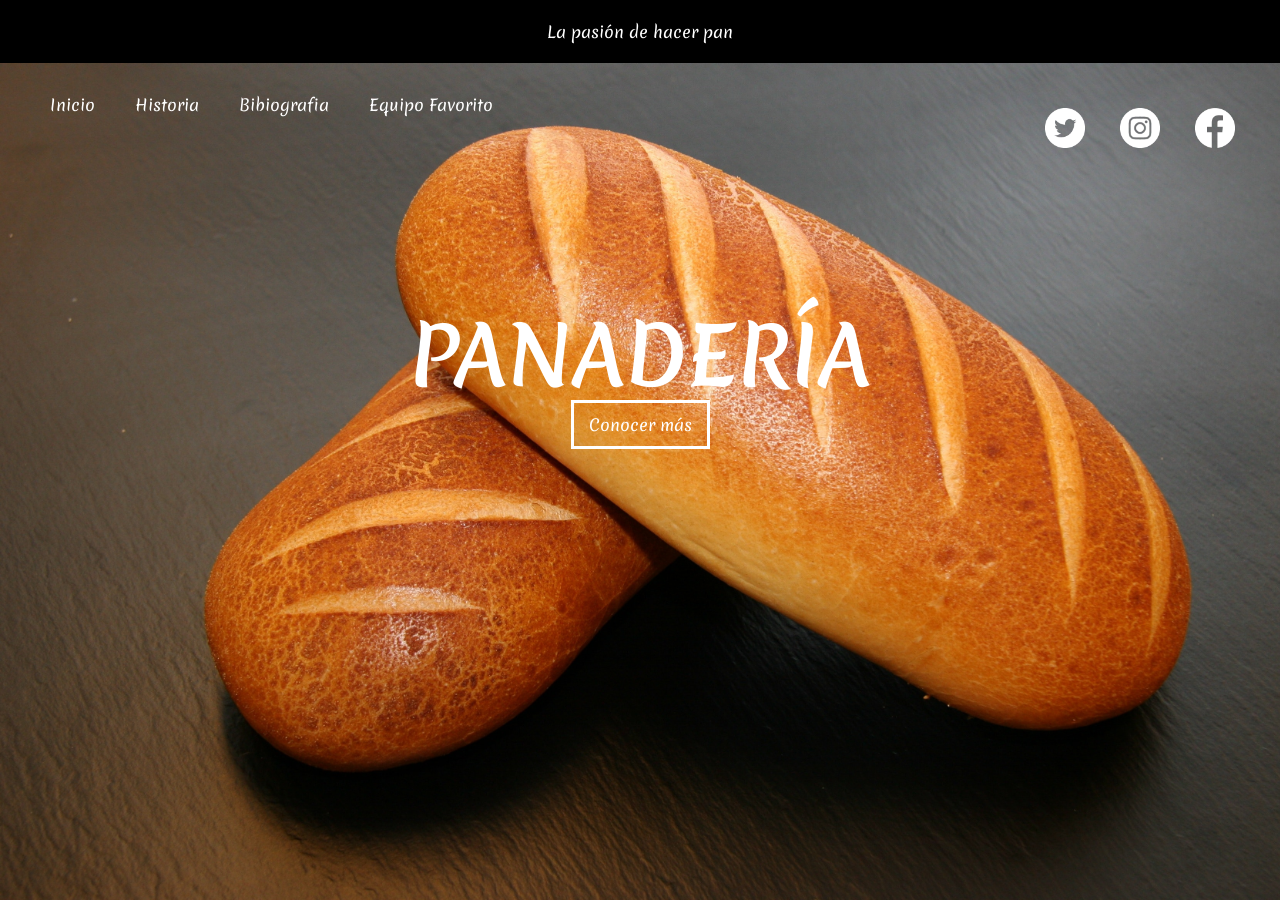
<file: index.html>
<!DOCTYPE html>
<html lang="en">
<head>
    <meta charset="UTF-8">
    <meta name="viewport" content="width=device-width, initial-scale=1.0">
    <title>Panadería</title>
    <link rel="stylesheet" href="style.css">
</head>
<body>
    <div class="info">
        <p>La pasión de hacer pan</p>
    </div>

    <header>
        <nav>
            <ul>
                <li><a href="#">Inicio</a></li>
                <li><a href="Favorito.html">Historia</a></li>
                <li><a href="Bibiografia.html">Bibiografia</a></li>
                <li><a href="Equipo.html">Equipo Favorito</a></li>
            </ul>
        </nav>

        <div class="redes">
            <a href="#"><img src="Fotos/twitter.png" alt=""></a>
            <a href="#"><img src="Fotos/instagram.png" alt=""></a>
            <a href="#"><img src="Fotos/facebook.png" alt=""></a>
        </div>
    </header>

    <section>
        <h1>PANADERÍA</h1>
        <a href="">Conocer más</a>
    </section>
    
</body>
</html>
</file>
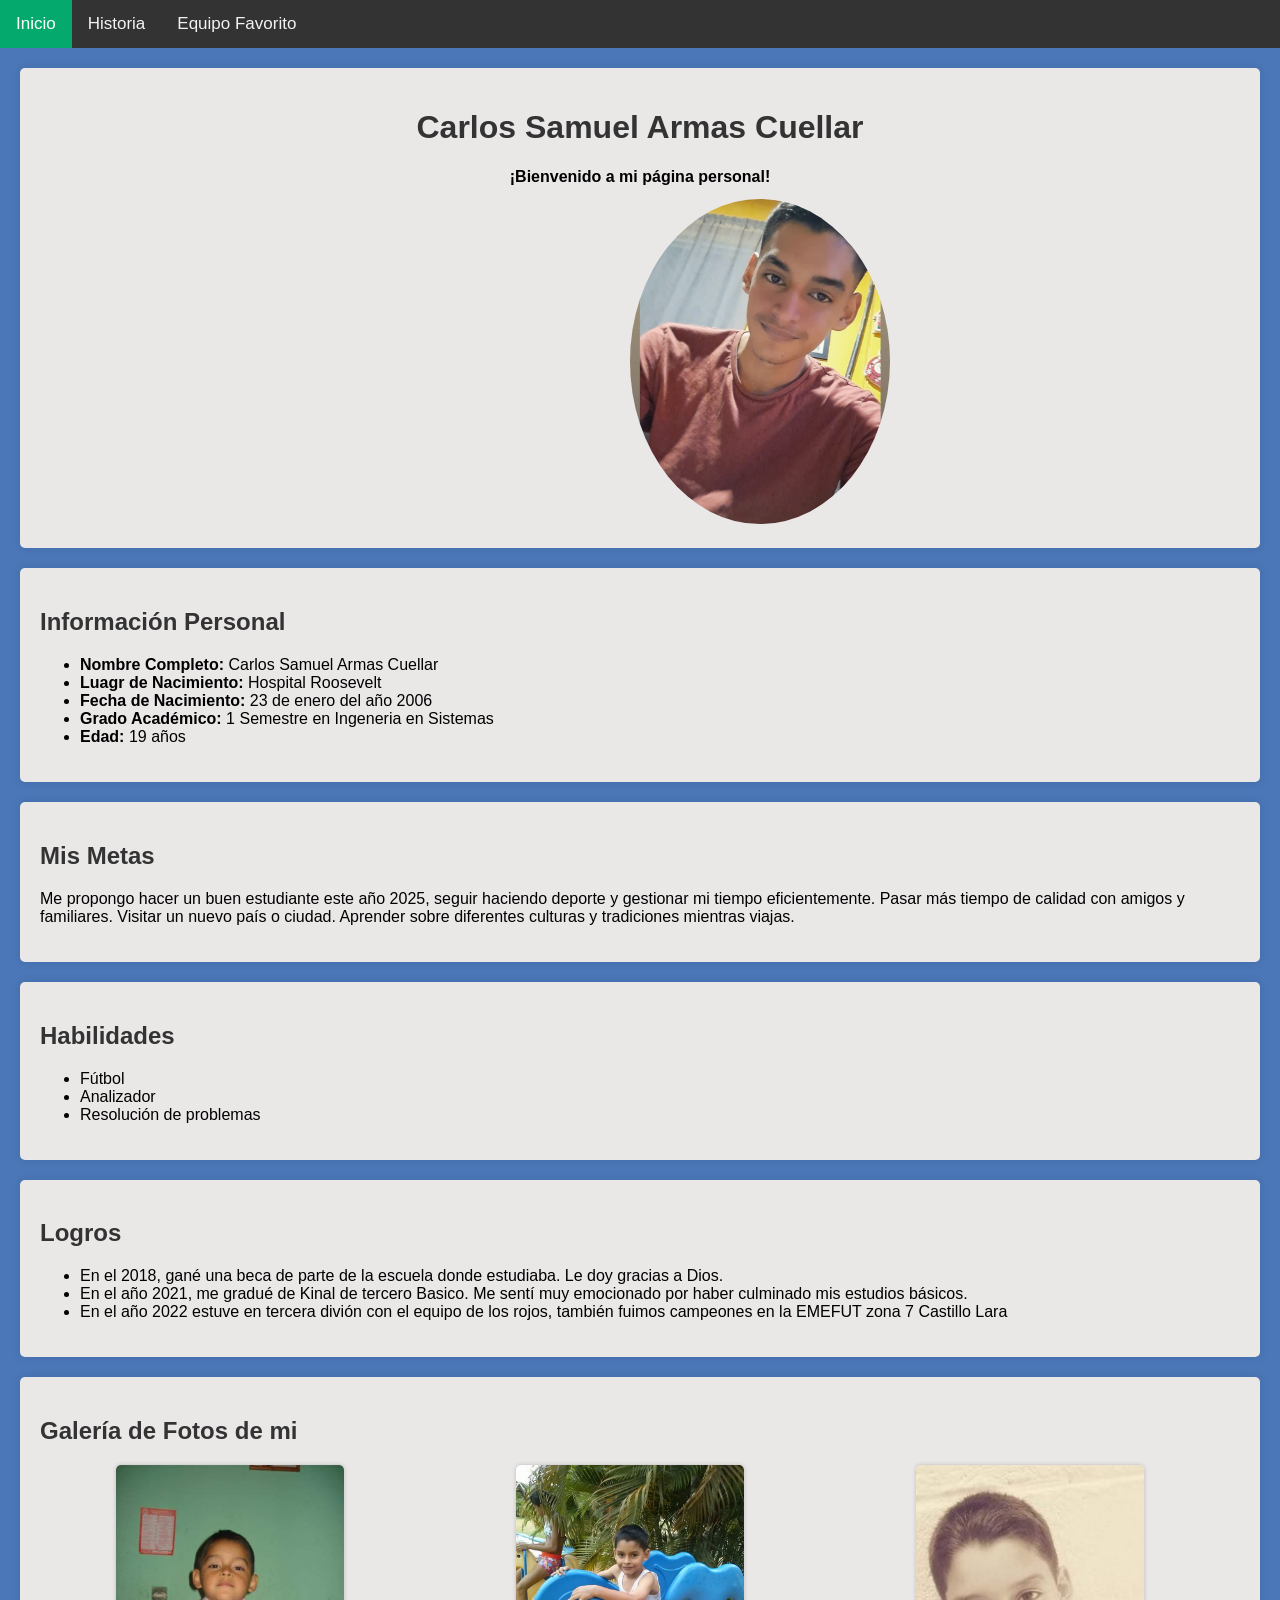
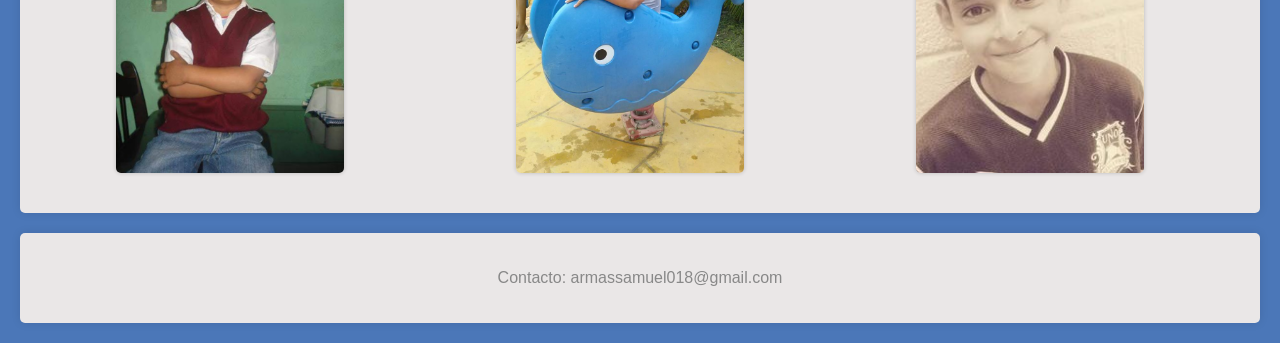
<file: Bibiografia.html>
<!DOCTYPE html>
<html lang="es">
<head>
    <meta charset="UTF-8">
    <meta name="viewport" content="width=device-width, initial-scale=1.0">
    <link rel="stylesheet" href="stylebio.css">
    <title>Mi Página Personal</title>
</head>
<body>
    <div class="topnav">
        <a class="active" href="index.html">Inicio</a>
        <a href="Favorito.html">Historia</a>
        <a href="Equipo.html">Equipo Favorito </a>

      </div>
    <header>
        <h1>Carlos Samuel Armas Cuellar</h1>
        <h2 class="Inicio">¡Bienvenido a mi página personal!</h2>
        <img src="Fotos/foto.jpg" alt="Tu Foto" class="profile-image">
    </header>
    
    <section id="informacion-personal">
        <h2>Información Personal</h2>
        <ul>
            <li><strong>Nombre Completo:</strong> Carlos Samuel Armas Cuellar</li>
            <li><strong>Luagr de Nacimiento:</strong>  Hospital Roosevelt</li>
            <li><strong>Fecha de Nacimiento:</strong> 23 de enero del año 2006</li>
            <li><strong>Grado Académico:</strong> 1 Semestre en Ingeneria en Sistemas</li>
            <li><strong>Edad:</strong> 19 años</li>
            
            
        </ul>
    </section>

    <section id="metas">
        <h2>Mis Metas</h2>
        <p>Me propongo hacer un buen estudiante este año 2025, seguir haciendo deporte y gestionar mi tiempo eficientemente.
            Pasar más tiempo de calidad con amigos y familiares.
            Visitar un nuevo país o ciudad.
            Aprender sobre diferentes culturas y tradiciones mientras viajas.
        </p>
    </section>

    <section id="habilidades">
        <h2>Habilidades</h2>
        <ul>
            <li>Fútbol</li>
            <li>Analizador</li>
            <li>Resolución de problemas</li>
        </ul>
    </section>

    <section id="logros">
        <h2>Logros</h2>
        <ul>
            <li>En el 2018, gané una beca de parte de la escuela donde estudiaba. Le doy gracias a Dios.</li>
            <li>En el año 2021, me gradué de Kinal de tercero Basico. Me sentí muy emocionado por haber culminado mis estudios básicos.</li>
            <li>En el año 2022 estuve en tercera divión con el equipo de los rojos, también fuimos campeones en la EMEFUT zona 7 Castillo Lara </li>
        </ul>
    </section>
    <section id="gallery">
        <h2>Galería de Fotos  de mi</h2>
        <div class="pan-container">
            <div class="pan-item" onclick="mostrarDescripcion('4 años','Aqui tenia 4 años este fue el primer día que empecé a estudiar por primera vez')">
                <img src="Fotos/foto2.jpg" alt="4 años">
            </div>
            <div class="pan-item" onclick="mostrarDescripcion('6 años', 'Esta fue la primera vez que conocí Automariscos y también ese día mi papá habia regresado de los Estados Unidos')">
                <img src="Fotos/foto4.jpg" alt="6 años">
            </div>
            <div class="pan-item" onclick="mostrarDescripcion('10 años', 'Esta foto fue la primera que me tomaron para meterme al primer equipo de futbol me senti muy emocionado')">
                <img src="Fotos/foto3.jpg" alt="10 años">
            </div>
        </div>
        <div id="descripcion-overlay" onclick="ocultarDescripcion()"></div>
        <div id="descripcion-contenedor">
            <p id="descripcion-titulo"></p>
            <p id="descripcion-texto"></p>
        </div>
    </section>
        </div>

    <footer>
        <p>Contacto: armassamuel018@gmail.com</p>
    </footer>

    <script src="script.js"></script>
</body>
</html>
</file>
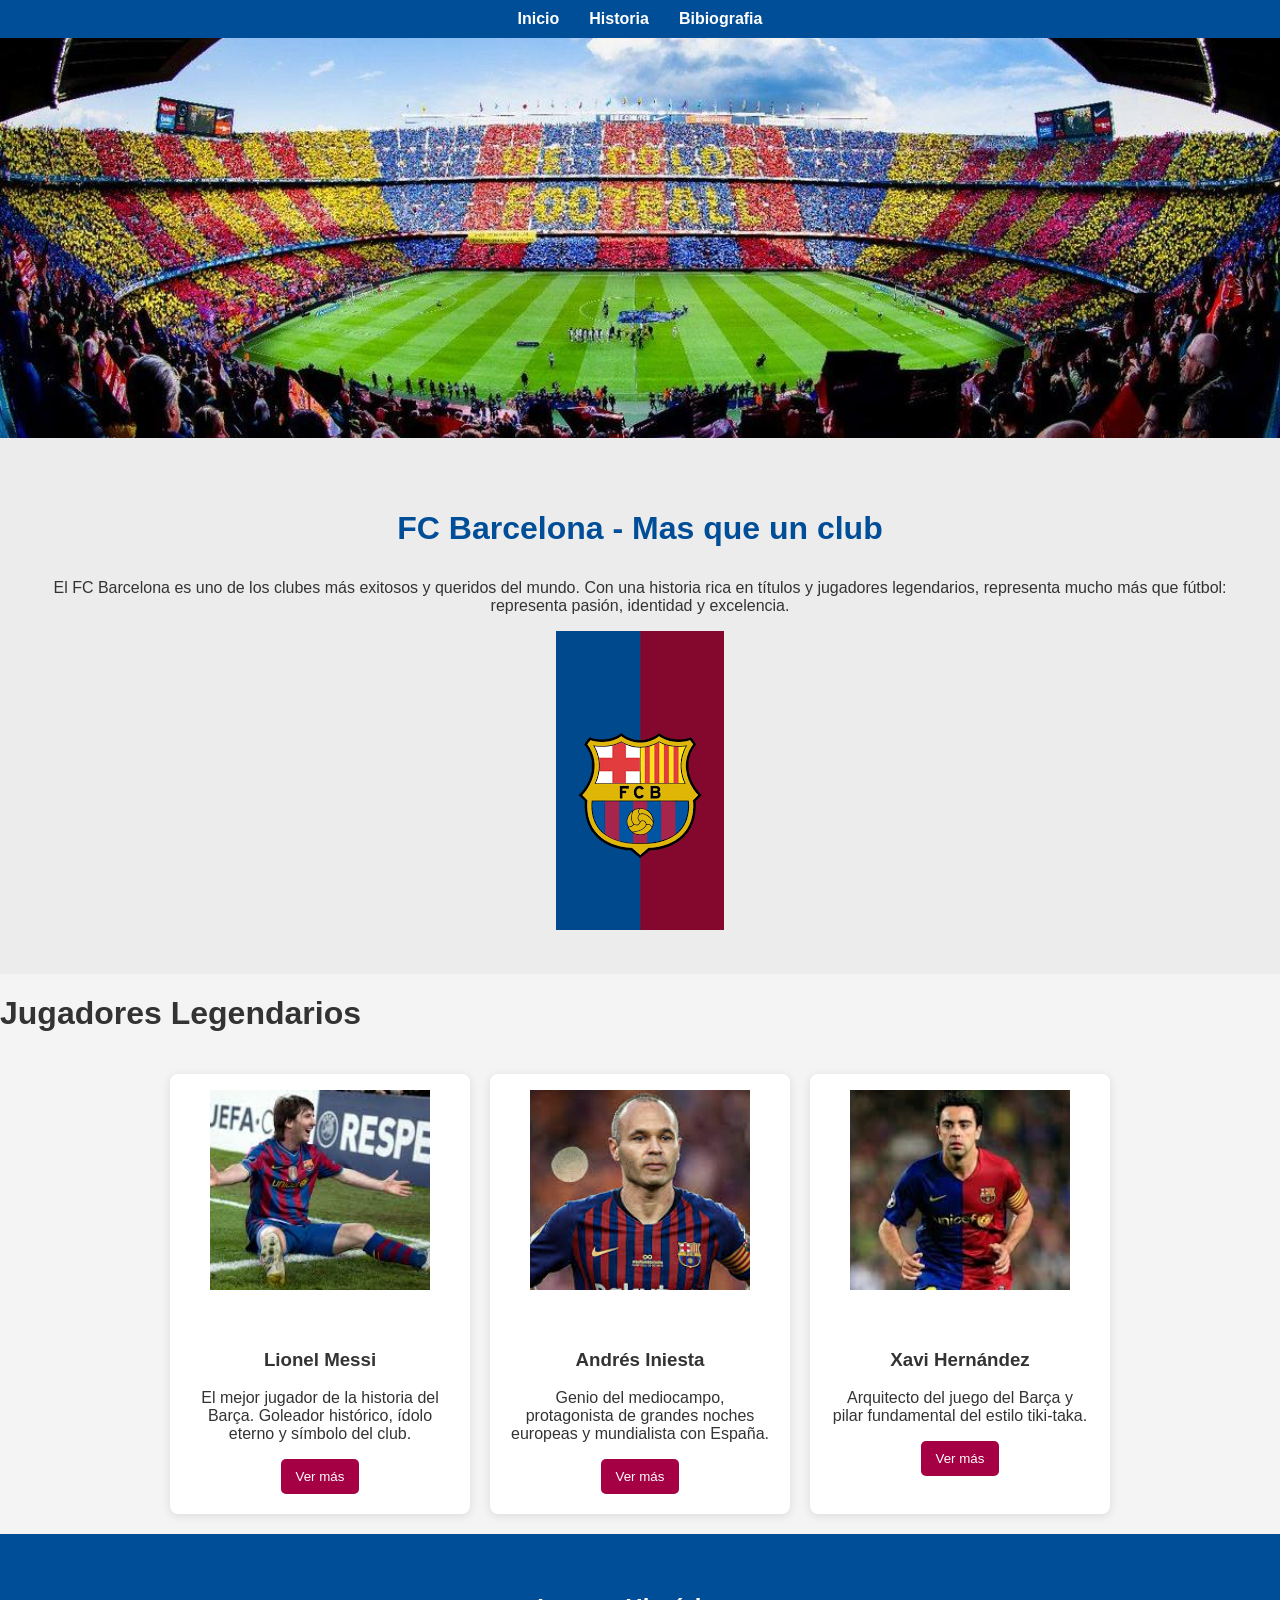
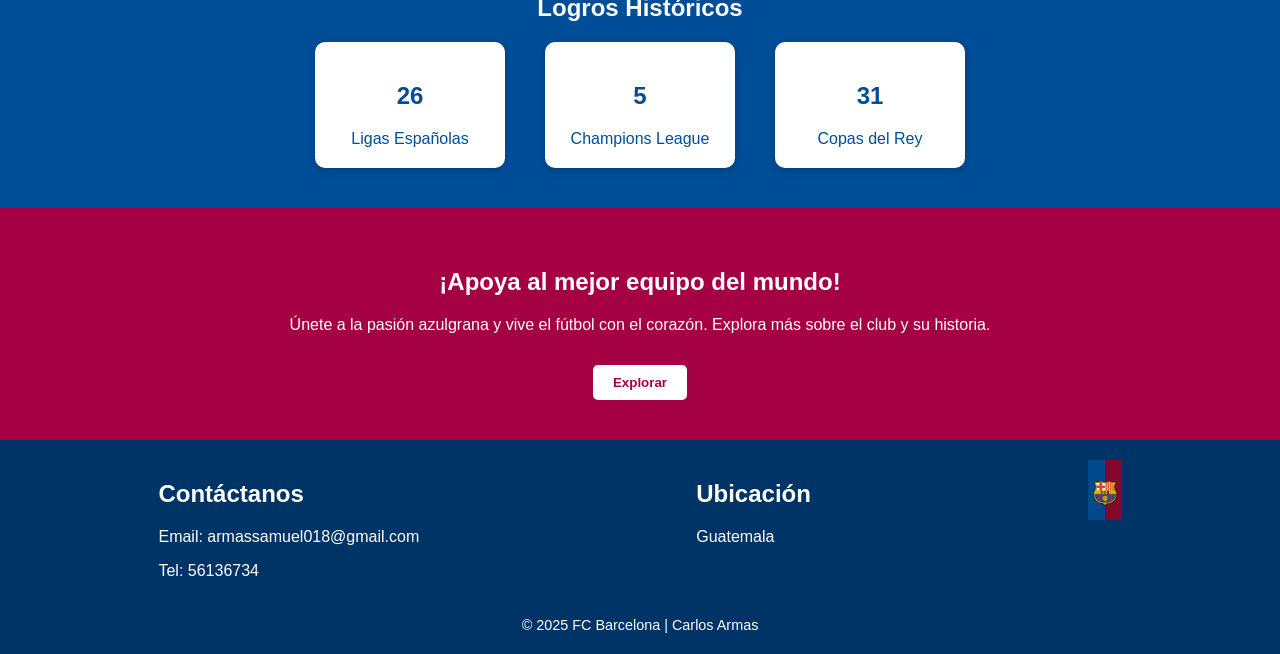
<file: Equipo.html>
<!DOCTYPE html>
<html lang="es">

<head>
    <meta charset="UTF-8">
    <meta http-equiv="X-UA-Compatible" content="IE=edge">
    <meta name="viewport" content="width=device-width, initial-scale=1.0">
    <title>FC Barcelona - El Mejor Equipo</title>
    <link rel="shortcut icon" href="Fotos/escudo.webp" type="image/x-icon">
    <link rel="stylesheet" href="kinal.css" type="text/css">
</head>

<body>
    <nav class="barra-navegacion">
        <ul class="menu">
            <li><a href="index.html">Inicio</a></li>
            <li><a href="Favorito.html">Historia</a></li>
            <li><a href="Bibiografia.html">Bibiografia</a></li>
        </ul>
    </nav>

    <section class="fondo">
        <img src="Fotos/estadio.jpg" alt="Camp Nou - Estadio del FC Barcelona">
    </section>

    <section class="bienvenida">
        <div class="contenedor">
            <h3>FC Barcelona - Mas que un club</h3>
            <p>El FC Barcelona es uno de los clubes más exitosos y queridos del mundo. Con una historia rica en títulos y jugadores legendarios, representa mucho más que fútbol: representa pasión, identidad y excelencia.</p>
            <div class="imagen-logo">
                <img src="Fotos/escudo.webp" class="icono" alt="Escudo del FC Barcelona">
            </div>
        </div>
    </section>

    <div class="titulos-cartas">
        <div class="texto-centrado">
            <h1>Jugadores Legendarios</h1>
        </div>
    </div>

    <div class="contenedor-cartas">
        <div class="carta-jugador">
            <figure><img src="Fotos/messi.jpg" alt="Lionel Messi"></figure>
            <div class="contenido-carta">
                <h3>Lionel Messi</h3>
                <p>El mejor jugador de la historia del Barça. Goleador histórico, ídolo eterno y símbolo del club.</p>
                <button type="button" class="boton-ver">Ver más</button>
            </div>
        </div>
        <div class="carta-jugador">
            <figure><img src="Fotos/Iniesta.jpg" alt="Andrés Iniesta"></figure>
            <div class="contenido-carta">
                <h3>Andrés Iniesta</h3>
                <p>Genio del mediocampo, protagonista de grandes noches europeas y mundialista con España.</p>
                <button type="button" class="boton-ver">Ver más</button>
            </div>
        </div>
        <div class="carta-jugador">
            <figure><img src="Fotos/xavi.jpg" alt="Xavi Hernández"></figure>
            <div class="contenido-carta">
                <h3>Xavi Hernández</h3>
                <p>Arquitecto del juego del Barça y pilar fundamental del estilo tiki-taka.</p>
                <button type="button" class="boton-ver">Ver más</button>
            </div>
        </div>
    </div>

    <section class="estadisticas">
        <h1>Logros Históricos</h1>
        <div class="grid-container">
            <div class="tarjeta">
                <h1>26</h1>
                <span>Ligas Españolas</span>
            </div>
            <div class="tarjeta">
                <h1>5</h1>
                <span>Champions League</span>
            </div>
            <div class="tarjeta">
                <h1>31</h1>
                <span>Copas del Rey</span>
            </div>
        </div>
    </section>

    <section class="llamado">
        <div class="info-llamada">
            <h2>¡Apoya al mejor equipo del mundo!</h2>
            <p>Únete a la pasión azulgrana y vive el fútbol con el corazón. Explora más sobre el club y su historia.</p>
            <button type="button" class="boton-contacto">Explorar</button>
        </div>
    </section>

    <footer>
        <div class="footer-contenido">
            <div class="contacto">
                <h2>Contáctanos</h2>
                <p>Email: armassamuel018@gmail.com</p>
                <p>Tel: 56136734</p>
            </div>
            <div class="ubicacion">
                <h2>Ubicación</h2>
                <p>Guatemala</p>
            </div>
            <div class="logo-footer">
                <img src="Fotos/escudo.webp" alt="Logo FC Barcelona">
            </div>
        </div>
        <center>
            <span>&copy; 2025 FC Barcelona | Carlos Armas</span>
        </center>
    </footer>
</body>

</html>
</file>
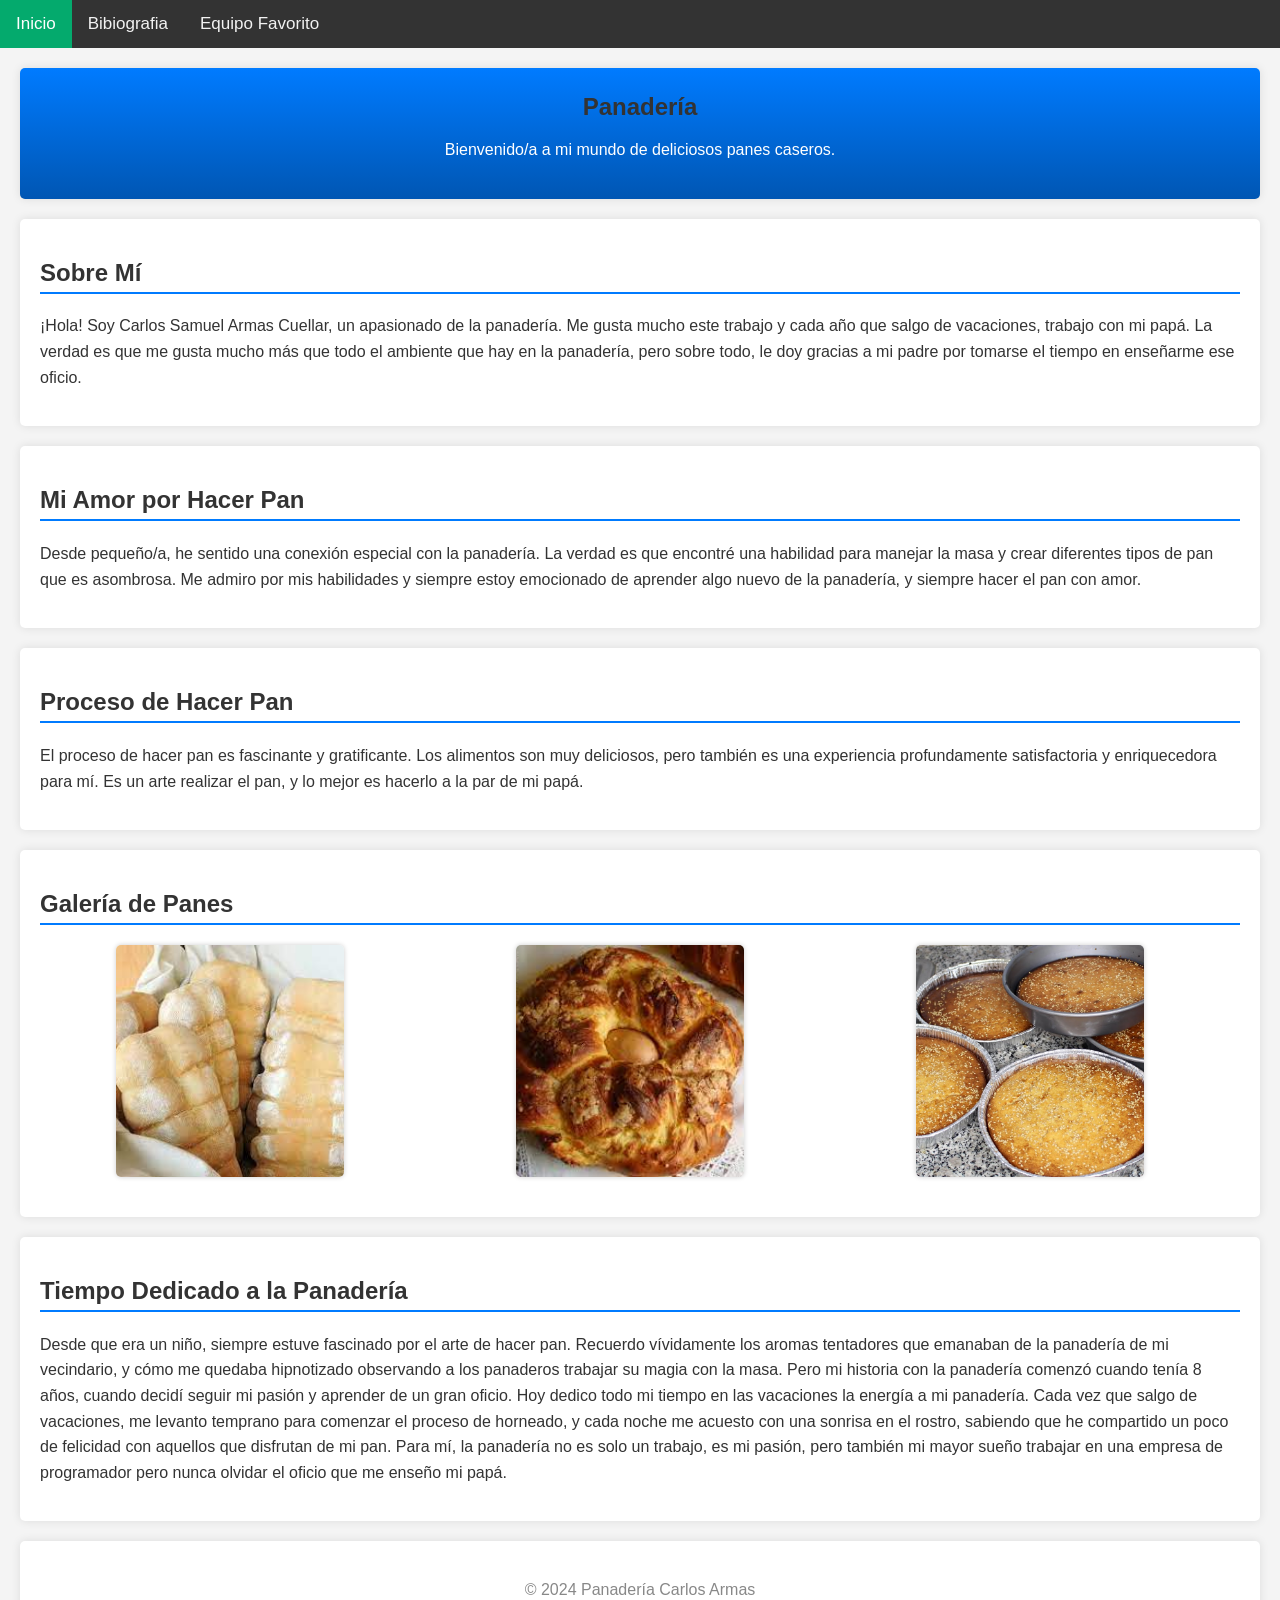
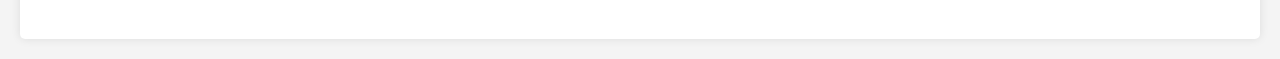
<file: Favorito.html>
<!DOCTYPE html>
<html lang="es">
<head>
    <meta charset="UTF-8">
    <meta name="viewport" content="width=device-width, initial-scale=1.0">
    <link rel="stylesheet" href="stylefav.css">
    <title>Panadería</title>
</head>
<body>

    <div class="topnav">
        <a class="active" href="index.html">Inicio</a>
        <a href="Bibiografia.html"> Bibiografia</a>
        <a href="Equipo.html">Equipo Favorito </a>

      </div>

    <header>
        <h1>Panadería</h1>
        <p>Bienvenido/a a mi mundo de deliciosos panes caseros.</p>
    </header>

    <section id="about">
        <h2>Sobre Mí</h2>
        <p>¡Hola! Soy Carlos Samuel Armas Cuellar, un apasionado de la panadería. Me gusta mucho este trabajo y cada año que salgo de vacaciones, trabajo con mi papá. La verdad es que me gusta mucho más que todo el ambiente que hay en la panadería, pero sobre todo, le doy gracias a mi padre por tomarse el tiempo en enseñarme ese oficio.</p>
    </section>

    <section id="passion">
        <h2>Mi Amor por Hacer Pan</h2>
        <p>Desde pequeño/a, he sentido una conexión especial con la panadería. La verdad es que encontré una habilidad para manejar la masa y crear diferentes tipos de pan que es asombrosa. Me admiro por mis habilidades y siempre estoy emocionado de aprender algo nuevo de la panadería, y siempre hacer el pan con amor.</p>
    </section>

    <section id="process">
        <h2>Proceso de Hacer Pan</h2>
        <p>El proceso de hacer pan es fascinante y gratificante. Los alimentos son muy deliciosos, pero también es una experiencia profundamente satisfactoria y enriquecedora para mí. Es un arte realizar el pan, y lo mejor es hacerlo a la par de mi papá.</p>
    </section>

    <section id="gallery">
        <h2>Galería de Panes</h2>
        <div class="pan-container">
            <div class="pan-item" onclick="mostrarDescripcion('Pan Francés','Descripción: 4 tazas de harina, 1 cucharada de sal, 1 cucharada de levadura, 2 cucharadas de azúcar, 1 ¾ taza de agua.')">  
                <img src="Fotos/frances.jpg" alt="Pan Francés">
                <div class="descripcion">
                    Descripción: 4 tazas de harina, 1 cucharada de sal, 1 cucharada de levadura, 2 cucharadas de azúcar, 1 ¾ taza de agua.
                </div>
            </div>
            <div class="pan-item" onclick="mostrarDescripcion('Pan Dormido', 'Materiales: 500 gramos de Harina,  6 Yemas de huevo, 100 gramos de Mantequilla, 1 cuchara de Polvo para hornear,  3 cucharas de Levadura, 3 tazas de Leche líquida, 1 taza de Azúcar, 1 pizca de Sal')">  
                <img src="Fotos/Pan dormido.jpg" alt="Pan Dormido">
            </div>
            <div class="pan-item" onclick="mostrarDescripcion('Quesadilla de arroz', '1 libra de harina de arroz, 4 onzas de harina, 9 onzas de azúcar, 1/2 libra de mantequilla, 1/4 vaso de crema,   4 onzas de queso artesanal fresco, 1 onza de queso seco, 6 huevos, 2 cucharaditas y 1/2 de polvo de hornear, Ajonjolí, 1/4 taza de leche ')">
                <img src="Fotos/Quesadilla.jpg" alt="Quesadilla de arroz">
            </div>
        </div>
        <div id="descripcion-overlay" onclick="ocultarDescripcion()"></div>
        <div id="descripcion-contenedor">
            <p id="descripcion-titulo"></p>
            <p id="descripcion-texto"></p>
        </div>
    </section>

    <section id="time">
        <h2>Tiempo Dedicado a la Panadería</h2>
        <p> Desde que era un niño, siempre estuve fascinado por el arte de hacer pan. 
            Recuerdo vívidamente los aromas tentadores que emanaban de la panadería de mi vecindario, y cómo me quedaba hipnotizado observando a los panaderos trabajar su magia con la masa. 
            Pero mi historia con la panadería comenzó cuando tenía 8 años, cuando decidí seguir mi pasión y aprender de un gran oficio. 
            Hoy dedico todo mi tiempo en las vacaciones la energía a mi panadería. 
            Cada vez que salgo de vacaciones, me levanto temprano para comenzar el proceso de horneado, y cada noche me acuesto con una sonrisa en el rostro, sabiendo que he compartido un poco de felicidad con aquellos que disfrutan de mi pan.
            Para mí, la panadería no es solo un trabajo, es mi pasión, pero también mi mayor sueño trabajar en una empresa de programador pero nunca olvidar el oficio que me enseño mi papá.

        </p>
    </section>

    <footer>
        <p>&copy; 2024 Panadería Carlos Armas</p>
    </footer>

    <script src="script.js"></script>

</body>
</html>
</file>
<file: style.css>
@import url('https://fonts.googleapis.com/css2?family=Merienda:wght@400;700&display=swap');
*{
    margin: 0;
    padding: 0;
    box-sizing: border-box;
}

body{
    font-family: 'Merienda';
    background-image: url(Fotos/fondo-pan.jpg);
    background-attachment: fixed;
    background-size: cover;
}

.redes a img{
    width: 40px;
    display: inline-block;
    margin: 15px;
}

.info{
    background-color: #000;
    color: #fff;
    padding: 20px;
    text-align: center;
}

header{
    max-width: 1500px;
    margin: auto;
    padding: 30px;
    display: flex;
    justify-content: space-between;
}

nav ul{
    display: flex;
    list-style: none;
}

nav ul li{
    margin: 0 20px;
}

nav ul li a{
    text-decoration: none;
    color: #fff;
}

section{
    padding-top: 100px;
    text-align: center;
}

section h1{
    font-size: 80px;
    color: #fff;
}

section a{
    text-decoration: none;
    color: #fff;
    border: 3px solid #fff;
    padding: 10px 15px;
    
}
</file>
<file: stylebio.css>
body {
    font-family: 'Arial', sans-serif;
    margin: 0;
    padding: 0;
    background-color: #4b77b8;
}

header, nav, section, footer {
    margin: 20px;
    padding: 20px;  
    background-color: #eae7e7; 
    border-radius: 5px;
    box-shadow: 0 0 10px rgba(0, 0, 0, 0.1);
}


header h1 {
    color: #333;
    text-align: center;
}

nav {
    margin-top: 20px;
}

section h2 {
    color: #333;
}

footer {
    margin-top: 20px;
    text-align: center;
    color: #888;
}

@media (max-width: 768px) {
    header, nav, section, footer {
        margin: 10px;
    }
}
.pan-container {
    display: flex;
    flex-wrap: wrap;
    text-align: center;
}

.pan-item {
    flex: 0 0 calc(33.333% - 20px);
    margin-bottom: 20px;
    margin-right: 20px;
}

.pan-item:nth-child(3n) {
    margin-right: 0;
}

.pan-item img {
    width: 60%;
    height: 100%;
    object-fit: cover; /* Ajusta la imagen para cubrir el contenedor sin distorsionarla */
    border-radius: 5px;
    box-shadow: 0 0 4px rgba(0, 0, 0, 0.2);
}

#descripcion-overlay {
    position: fixed;
    top: 0;
    left: 0;
    width: 100%;
    height: 100%;
    background-color: rgba(255, 255, 255, 0); /* Fondo transparente inicialmente */
    transition: background-color 0.3s; /* Agregar una transición suave */
    z-index: 1; /* Asegurar que esté encima de las imágenes */
}

#descripcion-contenedor {
    position: fixed;
    top: 50%;
    left: 50%;
    transform: translate(-50%, -50%);
    background-color: white; /* Fondo blanco para el contenedor */
    padding: 20px;
    border-radius: 5px;
    box-shadow: 0 0 10px rgba(0, 0, 0, 0.5); /* Sombra para resaltar */
    z-index: 2; /* Asegurar que esté encima del overlay */
    display: none; /* Ocultar inicialmente */
}

#descripcion-titulo {
    font-size: 18px;
    font-weight: bold;
}

#descripcion-texto {
    font-size: 14px;
}
.profile-image{
    margin-right: 20%;
    border-radius: 50%;
    width: 260px;
    height: 250 px;
    margin-left: 590px;
}

.Inicio{
    text-align: center;
    font-size: medium;
}

/* Define colores como variables */
:root {
    --black: #000;
    --white: #fff;
    --dark-gray: #333;
    --light-gray: #f2f2f2;
    --green: #04AA6D;
    --hover-color: #ffffff;
  }
  
  /* Estilos generales para la barra de navegación */
  .topnav {
    background-color: var(--dark-gray);
    overflow: hidden;
  }
  
  /* Estilos para los enlaces dentro de la barra de navegación */
  .topnav a {
    float: left;
    color: var(--light-gray);
    text-align: center;
    padding: 14px 16px;
    text-decoration: none;
    font-size: 17px;
  }
  
  /* Cambia el color de los enlaces al pasar el mouse */
  .topnav a:hover {
    background-color: var(--hover-color);
    color: var(--black);
  }
  
  /* Estilos para el enlace activo/actual */
  .topnav a.active {
    background-color: var(--green);
    color: var(--white);
  }
</file>
<file: kinal.css>
body {
    margin: 0;
    font-family: 'Segoe UI', Tahoma, Geneva, Verdana, sans-serif;
    background-color: #f4f4f4;
    color: #333;
}

nav.barra-navegacion {
    background-color: #004d98;
    padding: 10px 0;
}

nav ul.menu {
    display: flex;
    list-style: none;
    justify-content: center;
    align-items: center;
    margin: 0;
    padding: 0;
}

nav ul.menu li {
    margin: 0 15px;
}

nav ul.menu li a {
    color: white;
    text-decoration: none;
    font-weight: bold;
}

.logo {
    height: 50px;
    margin-right: 20px;
}

.fondo img {
    width: 100%;
    max-height: 400px;
    object-fit: cover;
    display: block;
}

.bienvenida {
    padding: 40px;
    text-align: center;
    background-color: #ececec;
}

.bienvenida h3 {
    font-size: 2em;
    color: #004d98;
}

.contenedor-cartas {
    display: flex;
    flex-wrap: wrap;
    justify-content: center;
    padding: 20px;
    gap: 20px;
}

.carta-jugador {
    width: 300px;
    background: white;
    border-radius: 8px;
    box-shadow: 0 2px 10px rgba(0,0,0,0.1);
    overflow: hidden;
    transition: transform 0.2s ease-in-out;
}

.carta-jugador:hover {
    transform: scale(1.05);
}

.carta-jugador img {
    width: 100%;
    height: 200px;
    object-fit: cover;
}

.contenido-carta {
    padding: 20px;
    text-align: center;
}

.boton-ver {
    background-color: #a50044;
    color: white;
    border: none;
    padding: 10px 15px;
    border-radius: 5px;
    cursor: pointer;
}

.estadisticas {
    background-color: #004d98;
    color: white;
    padding: 40px 20px;
    text-align: center;
}

.grid-container {
    display: flex;
    justify-content: center;
    gap: 40px;
    margin-top: 20px;
}

.tarjeta {
    background: white;
    color: #004d98;
    padding: 20px;
    border-radius: 10px;
    width: 150px;
    box-shadow: 0 2px 8px rgba(0,0,0,0.2);
    text-align: center;
}

.llamado {
    background-color: #a50044;
    color: white;
    padding: 40px 20px;
    text-align: center;
}

.boton-contacto {
    background-color: white;
    color: #a50044;
    border: none;
    padding: 10px 20px;
    font-weight: bold;
    border-radius: 5px;
    cursor: pointer;
    margin-top: 15px;
}

footer {
    background-color: #003366;
    color: white;
    padding: 20px;
}

.footer-contenido {
    display: flex;
    justify-content: space-around;
    flex-wrap: wrap;
    padding-bottom: 20px;
}

footer img {
    height: 60px;
}

footer span {
    font-size: 0.9em;
}
</file>
<file: stylefav.css>
body {
    font-family: 'Arial', sans-serif;
    margin: 0;
    padding: 0;
    background-color: #f4f4f4;
    color: #333;
}

header {
    text-align: center;
    background: linear-gradient(to bottom, #007bff, #0056b3);
    color: #fff;
    padding: 15px; 
}

#profile-image {
    max-width: 150px; 
    height: auto;
    border-radius: 50%;
    margin: 10px ; 
    cursor: pointer;
    transition: transform 0.3s ease-in-out;
}

#profile-image:hover {
    transform: scale(1.1);
}

h1 {
    margin: 5px 0; /* Reducir el margen superior e inferior */
    color: #007bff;
    font-size: 24px; /* Reducir el tamaño de fuente */
}

#informacion-personal,
#metas,
#habilidades,
#logros {
    max-width: 600px;
    margin: 20px auto;
    padding: 20px;
    background-color: #fff;
    border-radius: 10px;
    box-shadow: 0 0 20px rgba(0, 0, 0, 0.2);
}

h2 {
    color: #007bff;
    border-bottom: 2px solid #007bff;
    padding-bottom: 5px;
}

ul {
    list-style-type: none;
    margin: 0;
    padding: 0;
}

p {
    line-height: 1.6;
    transition: opacity 0.3s ease-in-out;
    opacity: 1;
}

.hidden {
    opacity: 0;
    pointer-events: none;
}

footer {
    text-align: center;
    padding: 15px;
    background-color: #333;
    color: #fff;
}

footer a {
    color: #fff;
    text-decoration: none;
    font-weight: bold;
}

footer a:hover {
    background-color: #555;
    border-radius: 5px;
    padding: 3px;
}



/* Añade estilos para la sección de Logros */
#logros {
    max-width: 600px;
    margin: 20px auto;
    padding: 20px;
    background-color: #fff;
    border-radius: 10px;
    box-shadow: 0 0 20px rgba(0, 0, 0, 0.2);
}

#logros h2 {
    color: #007bff;
    border-bottom: 2px solid #007bff;
    padding-bottom: 5px;
}

#logros ul {
    list-style-type: none;
    padding: 0;
}

#logros li {
    line-height: 1.6;
    margin-bottom: 10px; 
}





 /* 
    El css de la Pagina de Info
 */


 body {
    font-family: 'Arial', sans-serif;
    margin: 0;
    padding: 0;
    background-color: #f4f4f4;
}

header, nav, section, footer {
    margin: 20px;
    padding: 20px;
    background-color: #fff;
    border-radius: 5px;
    box-shadow: 0 0 10px rgba(0, 0, 0, 0.1);
}

header h1 {
    color: #333;
}

nav {
    margin-top: 20px;
}

section h2 {
    color: #333;
}

footer {
    margin-top: 20px;
    text-align: center;
    color: #888;
}

@media (max-width: 768px) {
    header, nav, section, footer {
        margin: 10px;
    }

    .pan-container {
        flex-wrap: nowrap;
        overflow-x: auto;
    }

    .pan-item {
        flex: 0 0 auto;
        margin-right: 20px;
        position: relative;
    }

    .pan-item:last-child {
        margin-right: 0;
    }
    
    .pan-item img {
        max-width: 100%;
        height: auto;
        border-radius: 5px;
        box-shadow: 0 0 5px rgba(0, 0, 0, 0.2);
    }
}

.pan-container {
    display: flex;
    flex-wrap: wrap;
    text-align: center;
}

.pan-item {
    flex: 0 0 calc(33.333% - 20px);
    margin-bottom: 20px;
    margin-right: 20px;
}

.pan-item:nth-child(3n) {
    margin-right: 0;
}

.pan-item img {
    width: 60%;
    height: 100%;
    object-fit: cover; /* Ajusta la imagen para cubrir el contenedor sin distorsionarla */
    border-radius: 5px;
    box-shadow: 0 0 5px rgba(0, 0, 0, 0.2);
}

#descripcion-overlay {
    display: none;
    position: fixed;
    top: 0;
    left: 0;
    width: 100%;
    height: 100%;
    background: rgba(0, 0, 0, 0.7);
    z-index: 1;
}

#descripcion-contenedor {
    display: none;
    position: fixed;
    top: 50%;
    left: 50%;
    transform: translate(-50%, -50%);
    background: #fff;
    padding: 20px;
    border-radius: 5px;
    box-shadow: 0 0 10px rgba(0, 0, 0, 0.3);
    z-index: 2;
}

#descripcion-titulo {
    font-size: 18px;
    font-weight: bold;
}

#descripcion-texto {
    font-size: 14px;
}

.descripcion {
    display: none; /* Oculta la descripción inicialmente */
    position: absolute; /* Establece la posición absoluta */
    bottom: -50px; /* Ajusta la posición vertical */
    left: 0; /* Alinea a la izquierda */
    width: 100%; /* Ocupa todo el ancho del contenedor */
    background-color: rgba(255, 255, 255, 0.8); /* Fondo semi-transparente */
    padding: 10px; /* Espaciado interno */
    border-radius: 5px; /* Bordes redondeados */
}

/* Define colores como variables */
:root {
  --black: #000;
  --white: #fff;
  --dark-gray: #333;
  --light-gray: #f2f2f2;
  --green: #04AA6D;
  --hover-color: #361a1a;
}

/* Estilos generales para la barra de navegación */
.topnav {
  background-color: var(--dark-gray);
  overflow: hidden;
}

/* Estilos para los enlaces dentro de la barra de navegación */
.topnav a {
  float: left;
  color: var(--light-gray);
  text-align: center;
  padding: 14px 16px;
  text-decoration: none;
  font-size: 17px;
}

/* Cambia el color de los enlaces al pasar el mouse */
.topnav a:hover {
  background-color: var(--hover-color);
  color: var(--black);
}

/* Estilos para el enlace activo/actual */
.topnav a.active {
  background-color: var(--green);
  color: var(--white);
}
</file>
